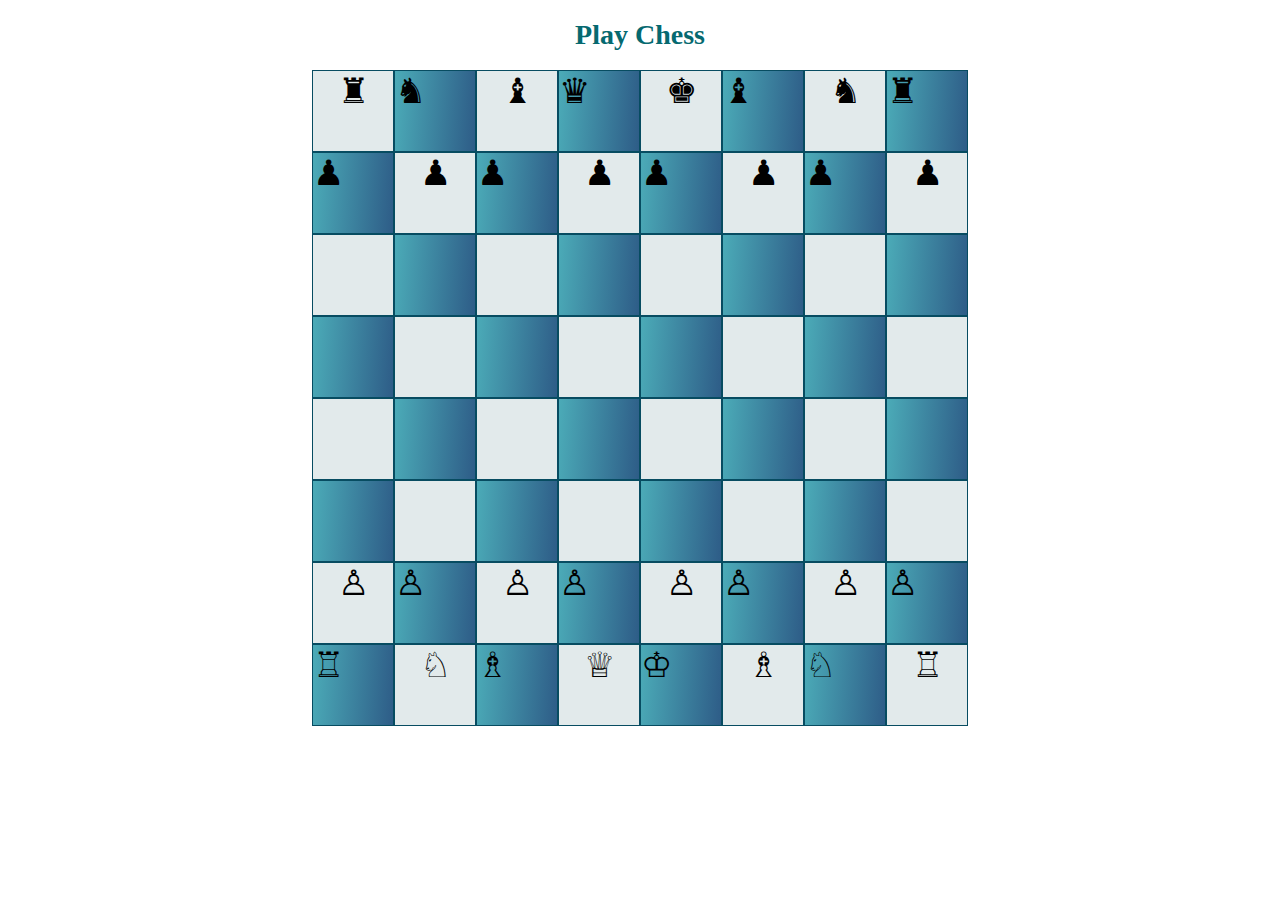
<file: ASSIGNMENT20MARCH/index.html>
<!DOCTYPE html>
<html lang="en">
<head>
    <meta charset="UTF-8">
    <meta http-equiv="X-UA-Compatible" content="IE=edge">
    <meta name="viewport" content="width=device-width, initial-scale=1.0">
    <link rel="stylesheet" href="style.css">
    <title>Chess</title>
</head>
<body>
    <div class="heading">
        <h1>Play Chess</h1>
    </div>
    <div class="mainboard">
        <div class="board">
            <div class="whitebox"><span class="piece">&#9820;</span></div>
            <div class="blackbox"><span class="piece">&#9822;</span></div>
            <div class="whitebox"><span class="piece">&#9821;</span></div>
            <div class="blackbox"><span class="piece">&#9819;</span></div>
            <div class="whitebox"><span class="piece">&#9818;</span></div>
            <div class="blackbox"><span class="piece">&#9821;</span></div>
            <div class="whitebox"><span class="piece">&#9822;</span></div>
            <div class="blackbox"><span class="piece">&#9820;</span></div>
        </div>
        <div class="board">
            <div class="blackbox"><span class="piece">&#9823;</span></div>
            <div class="whitebox"><span class="piece">&#9823;</span></div>
            <div class="blackbox"><span class="piece">&#9823;</span></div>
            <div class="whitebox"><span class="piece">&#9823;</span></div>
            <div class="blackbox"><span class="piece">&#9823;</span></div>
            <div class="whitebox"><span class="piece">&#9823;</span></div>
            <div class="blackbox"><span class="piece">&#9823;</span></div>
            <div class="whitebox"><span class="piece">&#9823;</span></div>
        </div>
        <div class="board">
            <div class="whitebox"></div>
            <div class="blackbox"></div>
            <div class="whitebox"></div>
            <div class="blackbox"></div>
            <div class="whitebox"></div>
            <div class="blackbox"></div>
            <div class="whitebox"></div>
            <div class="blackbox"></div>
        </div>
        <div class="board">
            <div class="blackbox"></div>
            <div class="whitebox"></div>
            <div class="blackbox"></div>
            <div class="whitebox"></div>
            <div class="blackbox"></div>
            <div class="whitebox"></div>
            <div class="blackbox"></div>
            <div class="whitebox"></div>
        </div>
        <div class="board">
            <div class="whitebox"></div>
            <div class="blackbox"></div>
            <div class="whitebox"></div>
            <div class="blackbox"></div>
            <div class="whitebox"></div>
            <div class="blackbox"></div>
            <div class="whitebox"></div>
            <div class="blackbox"></div>
        </div>
        <div class="board">
            <div class="blackbox"></div>
            <div class="whitebox"></div>
            <div class="blackbox"></div>
            <div class="whitebox"></div>
            <div class="blackbox"></div>
            <div class="whitebox"></div>
            <div class="blackbox"></div>
            <div class="whitebox"></div>
        </div>
        <div class="board">
            <div class="whitebox"><span class="piece">&#9817;</span></div>
            <div class="blackbox"><span class="piece">&#9817;</span></div>
            <div class="whitebox"><span class="piece">&#9817;</span></div>
            <div class="blackbox"><span class="piece">&#9817;</span></div>
            <div class="whitebox"><span class="piece">&#9817;</span></div>
            <div class="blackbox"><span class="piece">&#9817;</span></div>
            <div class="whitebox"><span class="piece">&#9817;</span></div>
            <div class="blackbox"><span class="piece">&#9817;</span></div>
        </div>
        <div class="board">
            <div class="blackbox"><span class="piece">&#9814;</span></div>
            <div class="whitebox"><span class="piece">&#9816;</span></div>
            <div class="blackbox"><span class="piece">&#9815;</span></div>
            <div class="whitebox"><span class="piece">&#9813;</span></div>
            <div class="blackbox"><span class="piece">&#9812;</span></div>
            <div class="whitebox"><span class="piece">&#9815;</span></div>
            <div class="blackbox"><span class="piece">&#9816;</span></div>
            <div class="whitebox"><span class="piece">&#9814;</span></div>
            
        </div>
    </div>
</body>
</html>
</file>
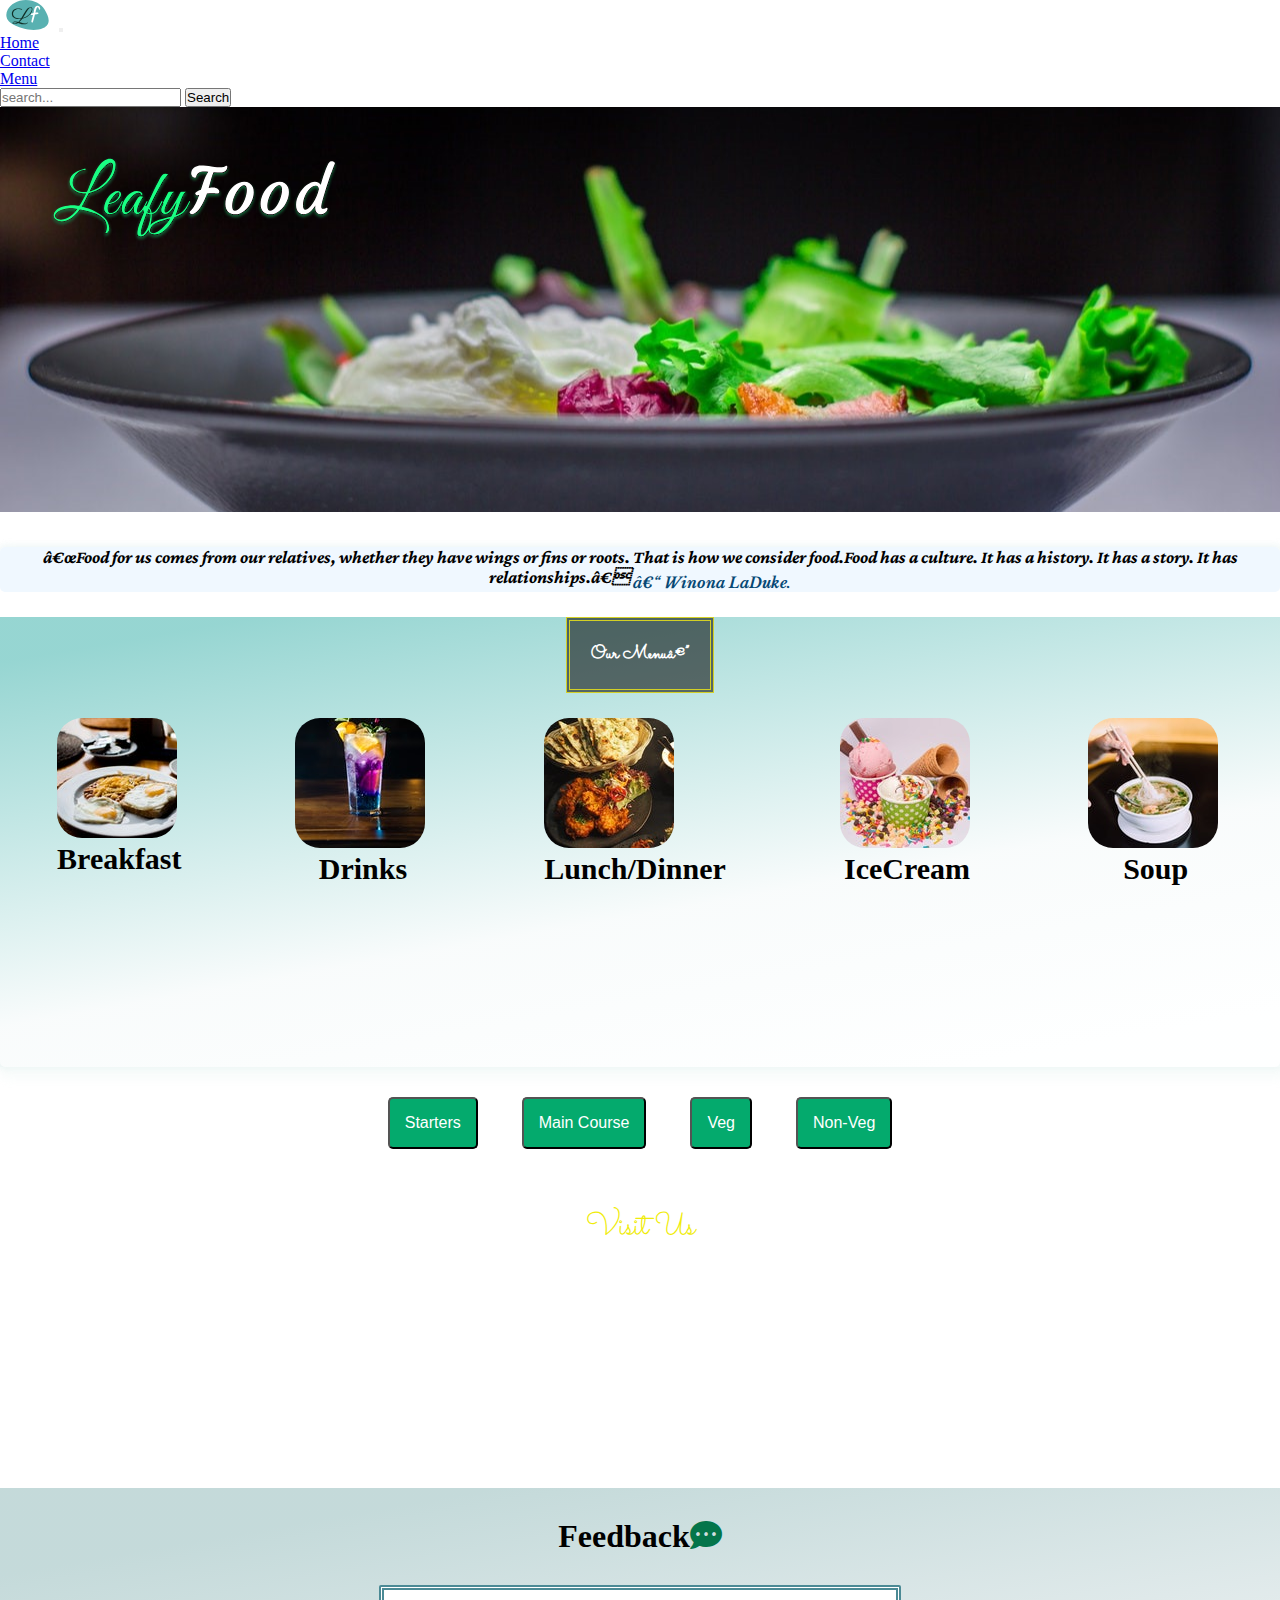
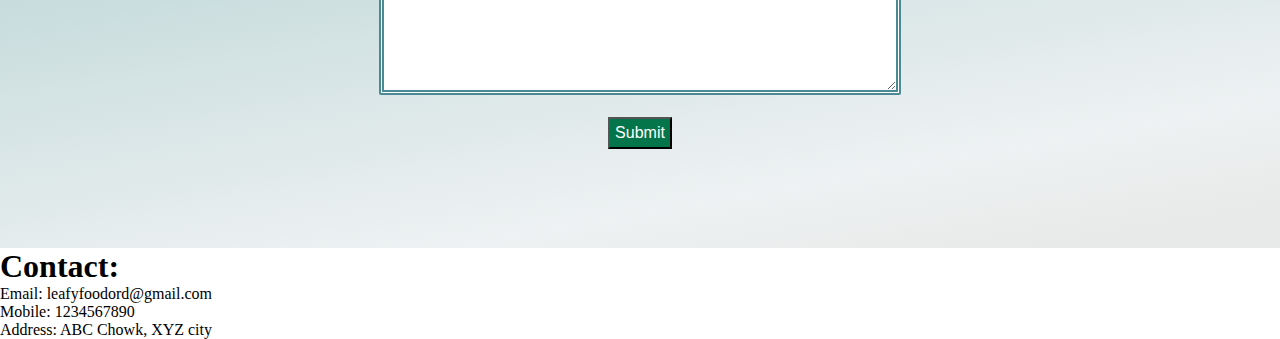
<file: HTML web/index.html>
<!DOCTYPE html>
<html lang="en">
<head>
    <meta charset="UT   F-8">
    <meta http-equiv="X-UA-Compatible" content="IE=edge">
    <meta name="viewport" content="width=device-width, initial-scale=1.0">
    <script src="./index.js"></script>
    <link rel="stylesheet" href="./css/css/all.css">
    <link rel="stylesheet" href="style.css">
    <link href="https://cdn.jsdelivr.net/npm/bootstrap@5.1.3/dist/css/bootstrap.min.css" rel="stylesheet" integrity="sha384-1BmE4kWBq78iYhFldvKuhfTAU6auU8tT94WrHftjDbrCEXSU1oBoqyl2QvZ6jIW3" crossorigin="anonymous">
    <link rel="icon" type="image/x-icon" href="./images/iconsfav.png">
    <title>LeafyFood</title>
</head>
<body>
    <nav class="navbar navbar-expand-lg navbar-dark bg-dark sticky-top">
        <div class="container-fluid">
            <a href="#" class="navbar-brand" >
                <img src="./images/LF.svg" alt="" width="55" height="30"></a>
          <!-- <a class="navbar-brand" href="#">Navbar</a> -->
          <button class="navbar-toggler" type="button" data-bs-toggle="collapse" data-bs-target="#navbarSupportedContent" aria-controls="navbarSupportedContent" aria-expanded="false" aria-label="Toggle navigation">
            <span class="navbar-toggler-icon"></span>
          </button>
          <div class="collapse navbar-collapse" id="navbarSupportedContent">
            <ul class="navbar-nav me-auto mb-2 mb-lg-0">
              <li class="nav-item">
                <a class="nav-link active" aria-current="page" href="#">Home</a>
              </li>
              <li class="nav-item">
                <a class="nav-link" href="#">Contact</a>
              </li>
              <li class="nav-item">
                <a class="nav-link" href="#">Menu</a>
              </li>
            </ul>
            <form class="d-flex">
              <input class="form-control me-2" type="search" placeholder="search..." aria-label="Search">
              <button class="btn btn-outline-success" type="submit">Search</button>
            </form>
          </div>
        </div>
      </nav>

    <div class="mainpg">
        <div class="leafyhead" id="leafyhead1">
            <div class="logo">
                <h1 class="mainhead" id="herohead"><img src="./images/LeafyFoodsvg.svg" alt=""></h1>
            </div>
        </div>
    </div>
    <div class="containertwo">
        <div class="quoteone" id="quoteone1">
            <h4>“Food for us comes from our relatives, whether they have wings or fins or roots.
                That is how we consider food.Food has a culture. It has a history. It has a story.
                 It has relationships.” <span><sub class="quote">– Winona LaDuke.</sub></span></h4>
        </div>
            <div class="partsec" id="partsec1">
                <h3 class="menuhead" id="menuhead1">Our Menu—</h3>
                
                <div class="menulist" id="menulist1">
                    <div>
                        <img src="./images/breakfast.jpg" alt="">
                        <a href="https://www.google.com"  target="_blank"><h1>Breakfast</h1></a>
                    </div>
                    <div>
                        <img src="./images/colddrink.jpg" alt="">
                        
                        <a href="https://www.google.com" target="_blank"><h1>Drinks</h1></a>
                    </div>
                    <div>
                        <img src="./images/lunch.jpg" alt="">
                        <a href="https://www.google.com" target="_blank"><h1>Lunch/Dinner</h1></a>
                    </div>
                    <div>
                        <img src="./images/icecream.jpg" alt="">
                        <a href="https://www.google.com" target="_blank"><h1>IceCream</h1></a>
                    </div>
                    <div>
                        <img src="./images/soup.jpg" alt="">
                        <a href="https://www.google.com" target="_blank"><h1>Soup</h1></a>
                    </div>
                </div>
            </div>
    </div>
    <!-- ===== another menu options=== -->
    <div class="menutype" id="menudown">
        <div class="dropdown">
            <button class="dropbtn">Starters</button>
            <div class="dropdown-content">
              <a href="#">Spring Roll:  <span class="prices">125 Rs</span></a>
              <a href="#">Chilly Paneer Dry:  <span class="prices">175 Rs</span></a>
              <a href="#">Potatoes in Honey & Chilly:  <span class="prices">140 Rs</span></a>
              <a href="">Crispy Spinach & Baby - Corn:  <span class="prices">170 Rs</span></a>
              <a href="">Chilly Mushroom Dry:  <span class="prices">190 Rs</span></a>
            </div>
            </div>
          <div class="dropdown">
            <button class="dropbtn">Main Course</button>
            <div class="dropdown-content">
              <a href="#">Veg Chopsouey:  <span class="prices">150 Rs</span></a>
              <a href="#">Chilly Paneer Gravy:  <span class="prices">200 Rs</span></a>
              <a href="#">Manchurian Gravy:  <span class="prices">140 Rs</span></a>
              <a href="#">Sweet & Sour Veg:  <span class="prices">130 Rs</span></a>
              <a href="#">Mix. Veg. in Hot Garlic Sauce:  <span class="prices">150 Rs</span></a>
            </div>
          </div>
        <div class="dropdown">
            <button class="dropbtn">Veg</button>
            <div class="dropdown-content">
              <a href="#"><strong style="font-weight:500;">Shahi Paneer:</strong>  <span class="prices">170 Rs</span></a>
              <a href="#"><strong style="font-weight:500;">Dal Makhani:</strong>  <span class="prices">165 Rs</span></a>
              <a href="#"><strong style="font-weight:500;"></strong>Paneer Tikka Masala:  <span class="prices">150 Rs</span></a>
            </div>
          </div>
          <div class="dropdown">
            <button class="dropbtn">Non-Veg</button>
            <div class="dropdown-content">
              <a href="#"><strong style="font-weight:500;">Butter Chicken:</strong>  <span class="prices">245 Rs</span></a>
              <a href="#"><strong style="font-weight:500;">Chicken Tikka:</strong>  <span class="prices">230 Rs</span></a>
              <a href="#"><strong style="font-weight:500;">Mutton Fry:</strong>  <span class="prices">270 Rs</span></a>
            </div>
          </div>
    </div>
    <!-- =========== opening time part== -->
    <div class="timingbox" id="timeline">
        <h1>Visit Us</h1>
        <div class="colone">
            <div>
                <p>Monday 10.00 - 22.00</p>
                <p>Tuesday 10.00 - 22.00</p>
                <br>
                <br>
                <br>
            </div>
            <div>
                <p>Wed & Thu CLOSED</p>
                <p>Friday 10.00 - 22.00</p>
            </div>
            <div>
                <p>Saturday 10.00 - 24.00</p>
                <p>Sunday 10.00 - 24.00</p>
            </div>
            
        </div>

    </div>
    <!-- === end=== -->
    <div>       
        <div class="feedback">
            <div class="feedbackopt">
                <div class="feedbackhead">
                    <h1 class="headingtwo">Feedback<span class="iconone"><i class="fa-solid fa-comment-dots"></i></span></h1>
                    
                </div>
                <div class="feedbackform">
                    <form action="/index.html">
                        <textarea id="textarea" name="textarea"  placeholder="Your Message" >
                        </textarea>
                        <br><br>  
                        <input class="inputbtn" type="button" onclick="msg()" value="Submit">    
                  </form>
                </div>
                

            </div>
            <!-- <div>
                <form action="">
                    Book Your Date:
                    <input type="datetime-local">
                </form>
                
            </div> -->

            
        </div>
        <div>
            <!-- add a address input=== -->
            <!-- <h1 class="headingtwo">Home Delivery</h1> -->
        </div>
    </div>
    <footer>
        <div class="jumbotron jumbotron-fluid">
            <div class="container">
              <h1 class="display-6 text-center text-light bg-dark">Contact: </h1>
              <p class="footer-contact-info text-center "><span class="contactoption">Email:</span>  leafyfoodord@gmail.com</p>
                <p class="footer-contact-info text-center"><span class="contactoption">Mobile:</span>  1234567890</p>
                <p class="contactoption text-center "><span >Address:</span >  ABC Chowk, XYZ city</p>
            </div>
          </div>
    </footer>

</body>
</html>
</file>
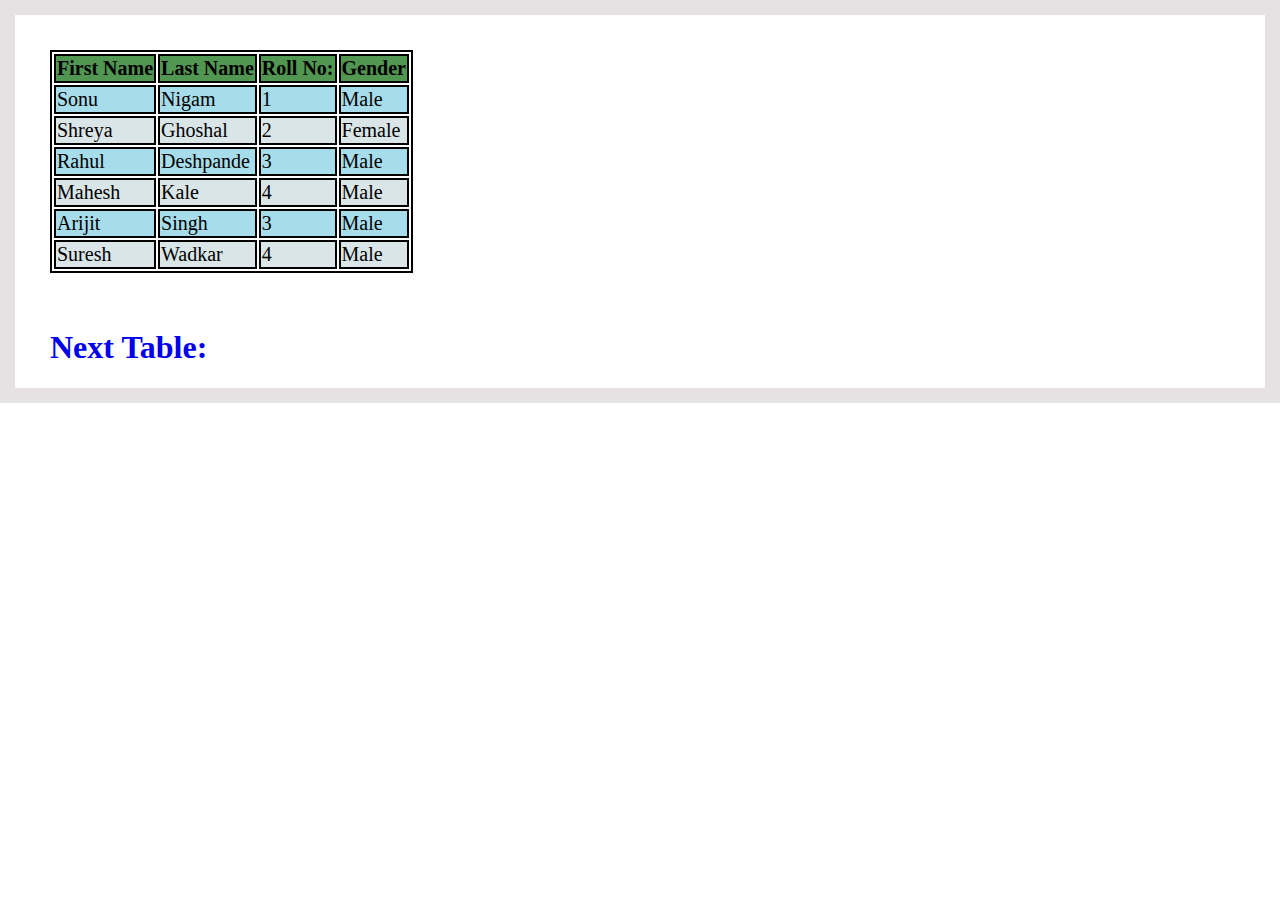
<file: HTML ASSIGNMENTS/ASSIGNMENT5FEB/index.html>
<!DOCTYPE html>
    <html lang="en">
    <head>
        <meta charset="UTF-8">
        <meta http-equiv="X-UA-Compatible" content="IE=edge">
        <meta name="viewport" content="width=device-width, initial-scale=1.0">
        <link rel="stylesheet" href="style.css">
        <title>Frontend Dev</title>
    </head>
    <body>
        <div class="tableone">
            <table class="tabledata">
                <tr class="mainrow">
                    <th>First Name</th>
                    <th>Last Name</th>
                    <th>Roll No:</th>
                    <th>Gender</th>
                </tr>
                <tr class="color1">
                    <td>Sonu</td>
                    <td>Nigam</td>
                    <td>1</td>
                    <td>Male</td>
                </tr>
                <tr class="color2">
                    <td>Shreya</td>
                    <td>Ghoshal</td>
                    <td>2</td>
                    <td>Female</td>
                </tr>
                <tr class="color1">
                    <td>Rahul</td>
                    <td>Deshpande</td>
                    <td>3</td>
                    <td>Male</td>
                </tr>
                <tr class="color2">
                    <td>Mahesh</td>
                    <td>Kale</td>
                    <td>4</td>
                    <td>Male</td>
                    <tr class="color1">
                        <td>Arijit</td>
                        <td>Singh</td>
                        <td>3</td>
                        <td>Male</td>
                    </tr>
                    <tr class="color2">
                        <td>Suresh</td>
                        <td>Wadkar</td>
                        <td>4</td>
                        <td>Male</td>
                </tr>
            </table>
            
        </div>
        <a href="https://www.google.com/" class="linkone" target="blank"><h1 class="headingone" >Next Table:</h1></a>

    </body>
    </html>
</file>
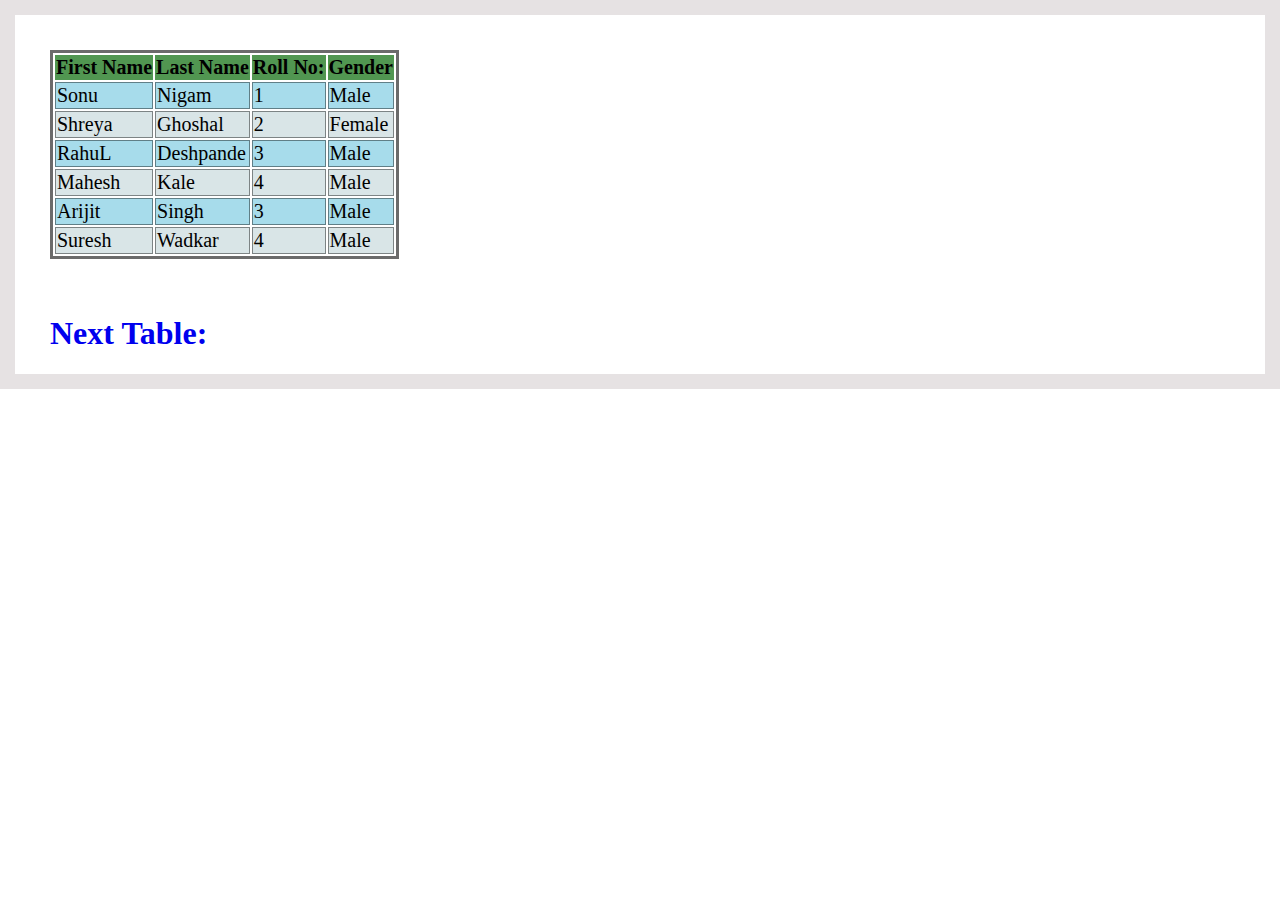
<file: HTML ASSIGNMENTS/ASSIGNMENT5thMARCH/index.html>
<!DOCTYPE html>
    <html lang="en">
    <head>
        <meta charset="UTF-8">
        <meta http-equiv="X-UA-Compatible" content="IE=edge">
        <meta name="viewport" content="width=device-width, initial-scale=1.0">
        <link rel="stylesheet" href="style.css">
        <title>Frontend Dev</title>
    </head>
    <body>
        <div class="tableone">
            <table class="tabledata">
                <tr class="mainrow">
                    <th>First Name</th>
                    <th>Last Name</th>
                    <th>Roll No:</th>
                    <th>Gender</th>
                </tr>
                <tr class="color1">
                    <td>Sonu</td>
                    <td>Nigam</td>
                    <td>1</td>
                    <td>Male</td>
                </tr>
                <tr class="color2">
                    <td>Shreya</td>
                    <td>Ghoshal</td>
                    <td>2</td>
                    <td>Female</td>
                </tr>
                <tr class="color1">
                    <td>RahuL</td>
                    <td>Deshpande</td>
                    <td>3</td>
                    <td>Male</td>
                </tr>
                <tr class="color2">
                    <td>Mahesh</td>
                    <td>Kale</td>
                    <td>4</td>
                    <td>Male</td>
                    <tr class="color1">
                        <td>Arijit</td>
                        <td>Singh</td>
                        <td>3</td>
                        <td>Male</td>
                    </tr>
                    <tr class="color2">
                        <td>Suresh</td>
                        <td>Wadkar</td>
                        <td>4</td>
                        <td>Male</td>
                </tr>
            </table>
            
        </div>
        <a href="https://www.google.com/" class="linkone" target="blank"><h1 class="headingone" >Next Table:</h1></a>

    </body>
    </html>
</file>
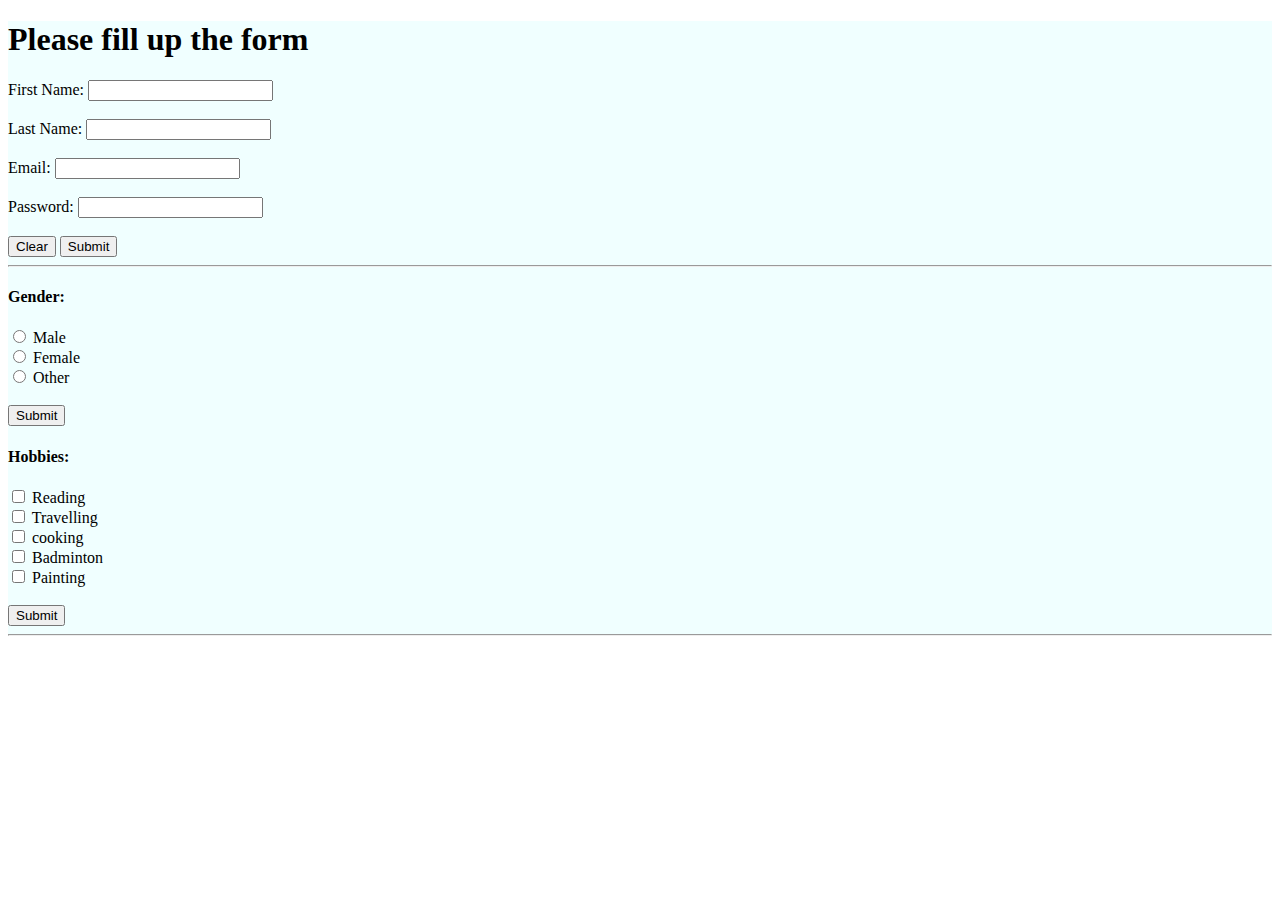
<file: HTML ASSIGNMENTS/ASSIGNMENT27FEB/assignment1/index.html>
<!DOCTYPE html>
<html lang="en">
<head>
    <meta charset="UTF-8">
    <meta http-equiv="X-UA-Compatible" content="IE=edge">
    <meta name="viewport" content="width=device-width, initial-scale=1.0">
    <link rel="stylesheet" href="style.css">

    <title>Personal Detail Form</title>
</head>
<body>
    <div class="mainpg">
        <h1>Please fill up the form</h1>

    <form>
        <label for="fname">First Name:</label>
        <input type="text" id="fname"><br><br>
        <label for="lname">Last Name:</label>
        <input type="text" id="lname"><br><br>
        <label for="email">Email:</label>
        <input type="email" id="Email"><br><br>
        <label for="password">Password:</label>
        <input type="text" id="password"><br><br>
        <input type="button" value="Clear">
        <input type="submit" value="Submit">
    </form>
<hr>

    <form>
        <h4>Gender:</h4>
    <input type="radio" id="male" name="gender" value="male">
    <label for="male">Male</label><br>
    <input type="radio" id="female" name="gender" value="female" >
    <label for="female">Female</label><br>
    <input type="radio" id="other" name="gender" value="other">
    <label for="other">Other</label><br><br>
    <input type="submit" value="Submit">
    </form>

    <form>
        <h4>Hobbies:</h4>
        <input type="checkbox" name="hobbie1" value="Bike">
        <label for="vehicle1"> Reading</label><br>
        <input type="checkbox" name="hobbie2" value="Car">
        <label for="vehicle2"> Travelling</label><br>
        <input type="checkbox" name="hobbie3" value="Boat">
        <label for="vehicle3"> cooking</label><br>
        <input type="checkbox" name="hobbie4" value="Car">
        <label for="vehicle2"> Badminton</label><br>
        <input type="checkbox" name="hobbie5" value="Boat">
        <label for="vehicle3"> Painting</label><br><br>
        <input type="submit" value="Submit">
    </form>
   <hr>
    </div>
    
    
</body>
</html>
</file>
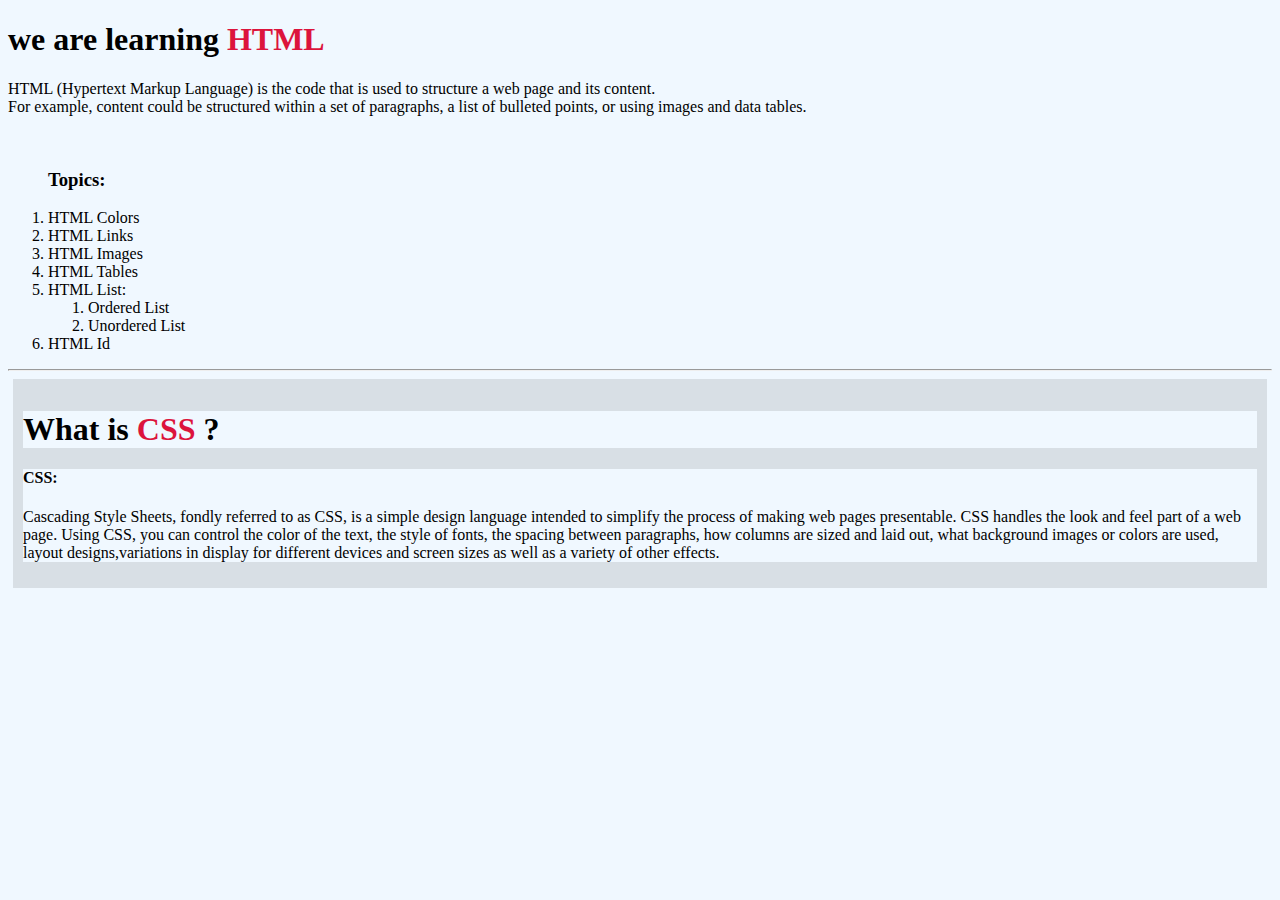
<file: HTML ASSIGNMENTS/ASSIGNMENT27FEB/assignment2/index.html>
<!DOCTYPE html>
<html lang="en">
<head>
    <meta charset="UTF-8">
    <meta http-equiv="X-UA-Compatible" content="IE=edge">
    <meta name="viewport" content="width=device-width, initial-scale=1.0">
    <!-- adding favicon -->
    <link rel="icon" href="./images/iconn.png"> 
    <!-- adding css link here -->
    <link rel="stylesheet" href="style.css">
    <title>Document</title>
</head>
<body>

 
    <div class="mainpg">
        <h1 >we are learning <span class="topic">HTML</span> </h1>
        <p>HTML (Hypertext Markup Language) is the code that is used to structure a web page and its content. <br> 
            For example, content could be structured within a set of paragraphs,
            a list of bulleted points, or using images and data tables.</p>
        <br>


        <ol>
            <h3>Topics:</h3>
            <li>HTML Colors</li>
            <li>HTML Links</li>
            <li>HTML Images</li>
            <li>HTML Tables</li>
            <li>HTML List:</li>
            <ol>
                <li>Ordered List</li>
                <li>Unordered List</li>
            </ol>
            <li>HTML Id</li>

        </ol>

        <hr>

        <article class="all-browsers">
            <h1>What is <span class="topic"> CSS</span> ?</h1>
            <article class="browser">
                <h4>CSS:</h4>
                <p>Cascading Style Sheets, fondly referred to as CSS,
                     is a simple design language intended to simplify the process of making web pages presentable.
                    CSS handles the look and feel part of a web page. Using CSS, you can control the color of the text,
                     the style of fonts, the spacing between paragraphs, how columns are sized and laid out, what background images
                      or colors are used, layout
                     designs,variations in display for different devices and screen sizes as well as a variety of other effects.
                    </p>
            </article>
    </div>
</body>
</html>
</file>
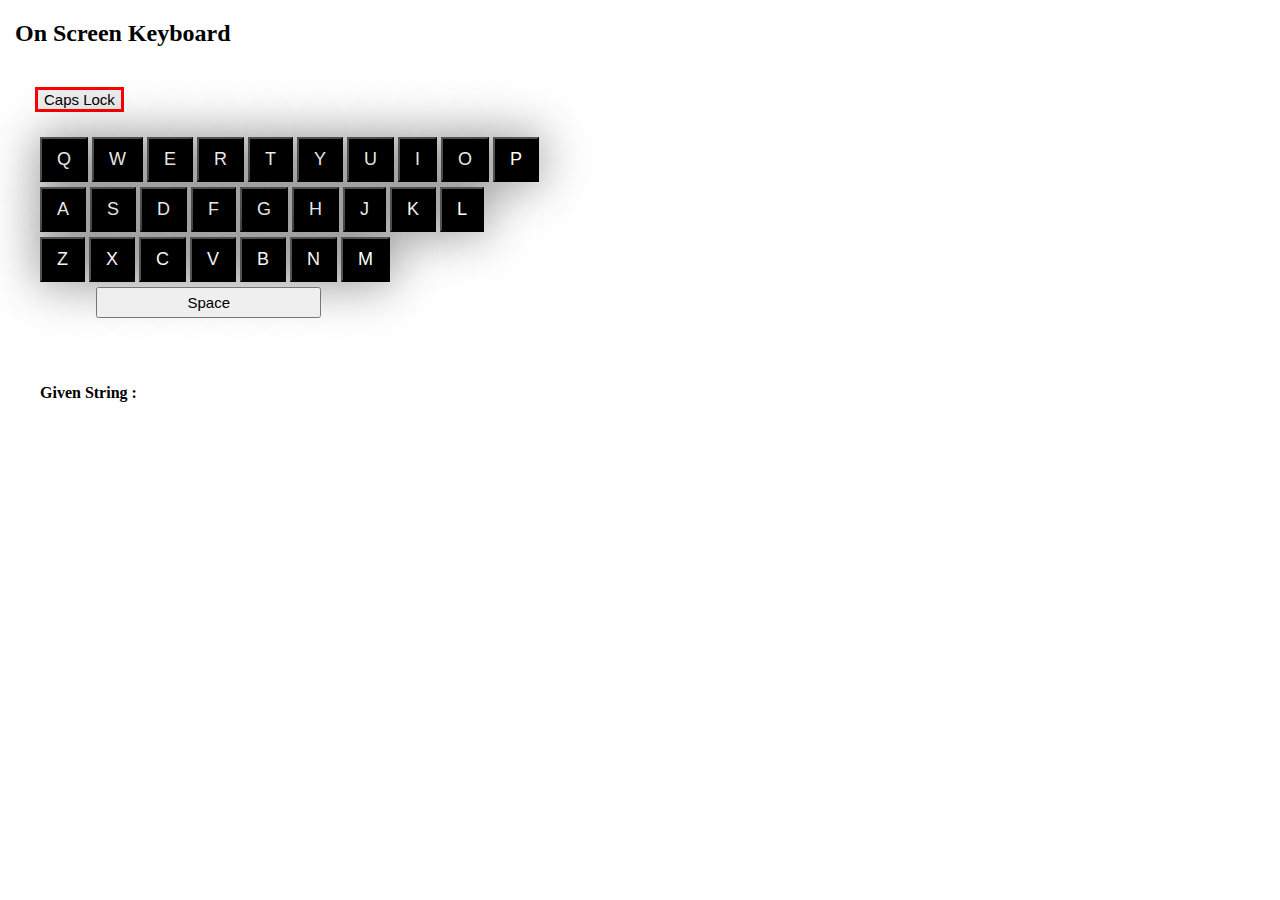
<file: HTML ASSIGNMENTS/ASSIGNMENT27thMARCH/assignment1/index.html>
<!DOCTYPE html>
<html lang="en">
<head>
    <meta charset="UTF-8">
    <meta http-equiv="X-UA-Compatible" content="IE=edge">
    <meta name="viewport" content="width=device-width, initial-scale=1.0">
    <link rel="stylesheet" href="style.css">
    <script src="./index.js"></script>
    <title>Ketboard</title>
</head>
<body>
    <div class="kboard">
        <h2>On Screen Keyboard</h2>
        <button class="redButton" id="capsButton" type="button" onclick="capsLockFunction()">Caps Lock</button>
        <div class="keybtns">
            <div class="keysrowOne">
        <button class="btnA" type="button" onclick="stringFunction('Q')">Q</button>
        <button type="button" onclick="stringFunction('W')">W</button>
        <button type="button" onclick="stringFunction('E')">E</button>
        <button type="button" onclick="stringFunction('R')">R</button>
        <button type="button" onclick="stringFunction('T')">T</button>
        <button type="button" onclick="stringFunction('Y')">Y</button>
        <button type="button" onclick="stringFunction('U')">U</button>
        <button type="button" onclick="stringFunction('I')">I</button>
        <button type="button" onclick="stringFunction('O')">O</button>
        <button type="button" onclick="stringFunction('P')">P</button>
            </div>
        
        <div class="keysrowTwo">
        <button type="button" onclick="stringFunction('A')">A</button>
        <button type="button" onclick="stringFunction('S')">S</button>
        <button type="button" onclick="stringFunction('D')">D</button>
        <button type="button" onclick="stringFunction('F')">F</button>
        <button type="button" onclick="stringFunction('G')">G</button>
        <button type="button" onclick="stringFunction('H')">H</button>
        <button type="button" onclick="stringFunction('J')">J</button>
        <button type="button" onclick="stringFunction('K')">K</button>
        <button type="button" onclick="stringFunction('L')">L</button>
        </div>
        
        <div class="keysrowThree">
        <button type="button" onclick="stringFunction('Z')">Z</button>
        <button type="button" onclick="stringFunction('X')">X</button>
        <button type="button" onclick="stringFunction('C')">C</button>
        <button type="button" onclick="stringFunction('V')">V</button>
        <button type="button" onclick="stringFunction('B')">B</button>
        <button type="button" onclick="stringFunction('N')">N</button>
        <button type="button" onclick="stringFunction('M')">M</button>
        </div> 
        <div >
            <button class="spacebtn" type="button" onclick="stringFunction(' ')">Space</button>
        </div>
        </div>
    </div>
<br>
<br>
<div class="typeString">
    <h4>Given String :</h4><span id="demo1"></span>
</div>   
</body>
</html>
</file>
<file: ASSIGNMENT20MARCH/style.css>
.heading{
    text-align: center;
    font-size: 14px;
    color: rgb(5, 105, 112);
}

.board .whitebox, .blackbox .piece{
    font-size: 35px;
    /* margin-left: 20px; */
    text-align: center;
    justify-content: center;
    align-items: center;
}
.board{
    display: flex;
    justify-content: center;
}
.whitebox{
    background-color: rgb(226, 234, 235);
    border: 1px solid rgb(7, 76, 97);
    width: 80px;
    height: 80px;
}
.board .blackbox{
    background: linear-gradient(93.88deg, rgba(26, 146, 163, 0.79) 2.19%, rgba(15, 69, 118, 0.87) 99.23%);
    border: 1px solid rgb(7, 76, 97);
    width: 80px;
    height: 80px;
}
</file>
<file: HTML web/style.css>
@import url('https://fonts.googleapis.com/css2?family=Shadows+Into+Light&display=swap');
/* font-family: 'Shadows Into Light', cursive; */
@import url('https://fonts.googleapis.com/css2?family=Libre+Baskerville&display=swap');
/* font-family: 'Libre Baskerville', serif; */
@import url('https://fonts.googleapis.com/css2?family=Libre+Baskerville&display=swap');
/* font-family: 'Libre Baskerville', serif; */
@import url('https://fonts.googleapis.com/css2?family=Sacramento&display=swap');
/* font-family: 'Sacramento', cursive; */
@import url('https://fonts.googleapis.com/css2?family=Crimson+Pro:wght@200&display=swap');
/* font-family: 'Crimson Pro', serif; */
*{
    margin: 0;
    padding: 0px;
    
}

.mainpg{
    transition: 4s;
}
.leafyhead {

    background-image: url(./images/leafyback4.jpg);
    /* background: url(./images/leafyback\ \(3\).jpg); */
    min-height: 45vh;
    width: 100%;
    background-size:cover;
    background-position: 45% 80%;
  }
  .leafyhead:hover{
      background: url(./images/leafyback\ \(3\).jpg);
      transition: 2.5s;
      min-height: 45vh;
    width: 100%;
    background-size:100%;
    background-position: 45% 80%;
  }

.mainhead{
    padding: 15px;
    color: rgb(255, 255, 255);
    letter-spacing: 1.5px;
    font-family:'Courier New', Courier, monospace;
    font-size: 2.5rem;
    text-decoration-line: underline;
    text-decoration-color: rgb(21, 148, 84);
}
.leafyhead h1{
    padding-left: 50px;
    padding-top: 50px;
}
.containertwo{
    box-shadow: 0px 0px 5px 3px rgba(196, 226, 221, 0.16), 4px 6px 10px 6px rgba(231, 243, 242, 0.29);
border-radius: 5px;
}
.quoteone {
    background-color: aliceblue;
    border-radius: 5px;
    font-family:'Times New Roman', Times, serif;
    font-style: italic;
    margin-top: 35px;
    font-size: 15.5px;
    text-align: center;
    
}

.quoteone h4{
    font-size: 18px;
    /* font-family: 'Shadows Into Light', cursive; */
    font-family: 'Crimson Pro', serif;
    

    
}
.quote {
    color: rgb(6, 72, 116);
    font-family: 'Libre Baskerville', serif;
}

.partsec {
    margin-top: 25px;
    background: linear-gradient(170.05deg, rgba(139, 209, 205, 0.9) 6.73%,
     rgba(132, 186, 189, 0.05) 60.87%,
      rgba(253, 255, 255, 0.446133) 91.93%);
    min-height: 50vh;
}
.partsec h3{
    font-family: 'Sacramento', cursive;
    
}
.menuhead {
    /* text-align: center;
    padding-top: 25px;
    font-size: 2.5rem; */
    /* font-style:italic; */
    /* font-family: "Sacramento"; */
    font-family: 'Sacramento', cursive;
    color: rgb(0, 0, 0);
    color: #FFFFFF;
    background-color: rgba(0,0,0,0.55);
    max-width: fit-content;
    margin: auto;
    padding: 1.3rem;
    border: 4px double #d3d025;
    /* padding-bottom: 0.5rem; */

    
}
.menulist{
    align-content: center; 
    margin-top: 25px;
    /* background-color: rgba(0, 0, 0, 0.253);   */
    border-radius: 30px;
    display: flex;
    justify-content: space-around;

}
.menulist div h1{
    font-size: 30px;
}
.menulist div img:hover{
    transform: scale(1.1);
    transition: .5s;
}

.menulist img{
    border-radius: 25px;
    text-align: center;
    transition: 0.3s;
}
.menulist a {
    text-decoration: none;
    text-align: center;
    color: rgb(0, 0, 0);
    padding: 5px;
}
.menulist a:hover{
    text-decoration-line: underline;
}
.headingtwo {
    padding: 30px;
    color: rgb(25, 23, 27);
}
.headingtwo .iconone{
    color: rgb(4, 117, 74) ;
}
.dishtitle{
    display: flex;
    justify-content: space-around;
}

.pgtwo {
    padding: 10px;
    margin-top: 15px;
}
.pgtwo .dishtitle{
    display: flex;
}

.menutype {
    margin-left: auto;
    margin-right: auto;
    width: 50%;
    text-align: center;
    padding: 10px;
}

.dropbtn {

    background-color: #04AA6D;
    color: white;
    padding: 15px;
    font-size: 16px;
    border-radius: 5px;
  }
  
  .dropdown {
    position: relative;
    display: inline-block;
    padding: 20px;
  }
  
  .dropdown-content {
    display: none;
    position: absolute;
    background-color: #f1f1f1;
    min-width: 300px;
    box-shadow: 0px 8px 16px 0px rgba(174, 236, 236, 0.2);
    z-index: 1;
  }
  .dropdown-content .prices{
      color: #087269;
  }
  
  .dropdown-content a {
    color: black;
    padding: 12px 16px;
    text-decoration: none;
    display: block;
  }
  
  .dropdown-content a:hover {background-color: #ddd;}
  
  .dropdown:hover .dropdown-content {display: block;}
  
  .dropdown:hover .dropbtn {background-color: #06867c;}

.timingbox{
    padding: 25px;
    color: rgb(255, 255, 255);
    background-image: url(./images/open\ time.jpg);
    background-attachment: fixed;
    background-size: contain;
    /* position: absolute; */
    background-position: center;

}
.timingbox h1{
    font-family: 'Sacramento', cursive;
    text-align: center;
    color: #f0ec0a ;
    font-weight: 500;
}
.timingbox .colone{
    display: flex;
    justify-content: space-around;
    margin-top: 10px;
    font-family:Arial, Helvetica, sans-serif;
    font-weight: lighter;
}
.timingbox .colone p{
    font-size: 25px;
    margin: 30px;
}

.feedback{
    text-align: center;
    background: linear-gradient(170.05deg, rgba(190, 214, 214, 0.9) 15%,
     rgba(231, 236, 238, 0.705) 75%,
      rgba(216, 218, 217, 0.582) 92%);
      min-height: 40vh;
      
}
.feedback .feedbackhead h1{
    color: rgb(0, 0, 0);

}

.feedback textarea{
    height: 100px;
    width:40%;
    border: 5px double rgba(7, 94, 109, 0.726);
    border-radius: 2px;
}
.feedback .inputbtn {
    padding: 5px;
    margin-bottom: 15px;
    color: #ffffff;
    font-size: 1rem;
    font-family:sans-serif;
    background-color:rgb(4, 117, 74);
}

.feedback .inputbtn:hover{
    background-color: rgb(32, 156, 80);
}
/* .feedbackopt{
} */

.contactbox h1{
    margin-top: 15px;
    
    text-align: center;
    font-size: 2em;
}
.contactdetails{
    text-align:center;
    padding: 25px;
}
.contactdetails p{
    padding: 5px;
}
.contactdetails p .contactoption{
    color: #087269;
    font-size: 17px;
}
/* ----------------media queries---- */
@media (min-width: 300px) and (max-width:900px){
    #quoteone1{
        display: block;
    }
}
@media (min-width: 300px) and (max-width:900px){
    #leafyhead1{
        height: 30vh;
        width: 100%;
        background: url(./images/open\ time.jpg);
        font-size: 25px;
    }
}
@media (min-width: 250px) and (max-width:1000px){
    #menulist1{
        display: flex;
        flex-wrap: wrap;
        justify-content: space-around;
        font-size: 15px;
    }
    #menuhead1{
    font-size: 2rem;
    }
    #menulist1 h1{
        font-size: 20px;
    }
    #timeline{
        display: flex;
        flex-wrap: wrap;
        justify-content: space-around;
    }
    #timeline .colone{
        display: flex;
        justify-content: space-between;
        /* margin-top: 10px; */
        font-family:Arial, Helvetica, sans-serif;
        font-weight: bold;
    }
    #timeline .colone p{
        font-size: 20px;
        /* margin: 10px; */
    }
    #menudown{
        justify-content: space-around;
        margin-right: 25px 25px;
        /* width: 50%; */
        text-align: center;
        padding: 10px;
        justify-content: flex-end;
        flex-wrap: wrap;
    }
    #menudown .dropbtn{
        justify-content: space-between;
    }
}
</file>
<file: HTML ASSIGNMENTS/ASSIGNMENT5FEB/style.css>
body {
    margin: 0;
    padding: 0;
    border: 15px solid rgb(230, 226, 227);
}
.tableone{
    font-size: 20px;
    padding: 35px;


}
.mainrow{
    background-color: rgba(50, 131, 50, 0.849);
}

table,td,th{
    
    border: 2px solid black ;
}

.color1{
    background-color: rgba(131, 206, 226, 0.705);
}
.color2{
    background-color: rgba(143, 177, 185, 0.336);
}
.linkone{
    text-decoration: none;
   
}
.headingone{
    padding-left: 35px;
}
</file>
<file: HTML ASSIGNMENTS/ASSIGNMENT5thMARCH/style.css>
body {
    margin: 0;
    padding: 0;
    border: 15px solid rgb(230, 226, 227);
}
.tableone{
    font-size: 20px;
    padding: 35px;


}
.mainrow{
    background-color: rgba(50, 131, 50, 0.849);
}

table{
    
    border: 3px solid rgba(0, 0, 0, 0.582) ;
}
td, tr{
        align-content: center;
    border: 1.5px solid rgba(0, 0, 0, 0.425) ;

}

.color1{
    background-color: rgba(131, 206, 226, 0.705);
}
.color2{
    background-color: rgba(143, 177, 185, 0.336);
}
.linkone{
    text-decoration: none;
   
}
.headingone{
    padding-left: 35px;
}
</file>
<file: HTML ASSIGNMENTS/ASSIGNMENT27FEB/assignment1/style.css>
.mainpg{
    background-color: azure;
}
</file>
<file: HTML ASSIGNMENTS/ASSIGNMENT27FEB/assignment2/style.css>
* {
    background-color:aliceblue;
}

.topic{
    color: crimson;
}

.all-browsers{
    margin: 5px;
    padding: 10px;
    background-color: rgba(159, 163, 167, 0.295);
    font-style: bold;
    
}
</file>
<file: HTML ASSIGNMENTS/ASSIGNMENT27thMARCH/assignment1/style.css>
body{
    margin: 15px;
}
.redButton {
    font-size: 15px;
    border: 3.5px solid red;
    transition: 0.3s;
    margin: 20px;
} 

.greenButton {
    border: 3.5px solid green !important;
    transition: 0.3s;

}
.btnA{
    left: 15px;
}
.keybtns{
    margin: 5px;
    margin-left: 20px;
    
}

.keysrowOne{
    /* padding: 5px; */
    margin: 5px;
    
}
.keysrowOne button{
    padding: 10px 15px;
    font-size: 18px;
    background-color: rgb(0, 0, 0);
    box-shadow: 0 0 50px rgba(0, 0, 0, 0.5);
    color: white;
    
}
.keysrowTwo button{
    padding: 10px 15px;
    font-size: 18px;
    background-color: rgb(0, 0, 0);
    box-shadow: 0 0 50px rgba(0, 0, 0, 0.5);
    color: white;
}
.keysrowThree button{
    padding: 10px 15px;
    font-size: 18px;
    background-color: rgb(0, 0, 0);
    box-shadow: 0 0 50px rgba(0, 0, 0, 0.5);
    color: white;
}
.keysrowTwo{
    margin: 5px ;
}
.keysrowThree{
    margin: 5px;
}
.typeString{
    margin: 25px;
}

.spacebtn{
    
    margin-left: 5%;
    width: 225px;
    padding: 5px;
    font-size: 15px;

}
</file>
